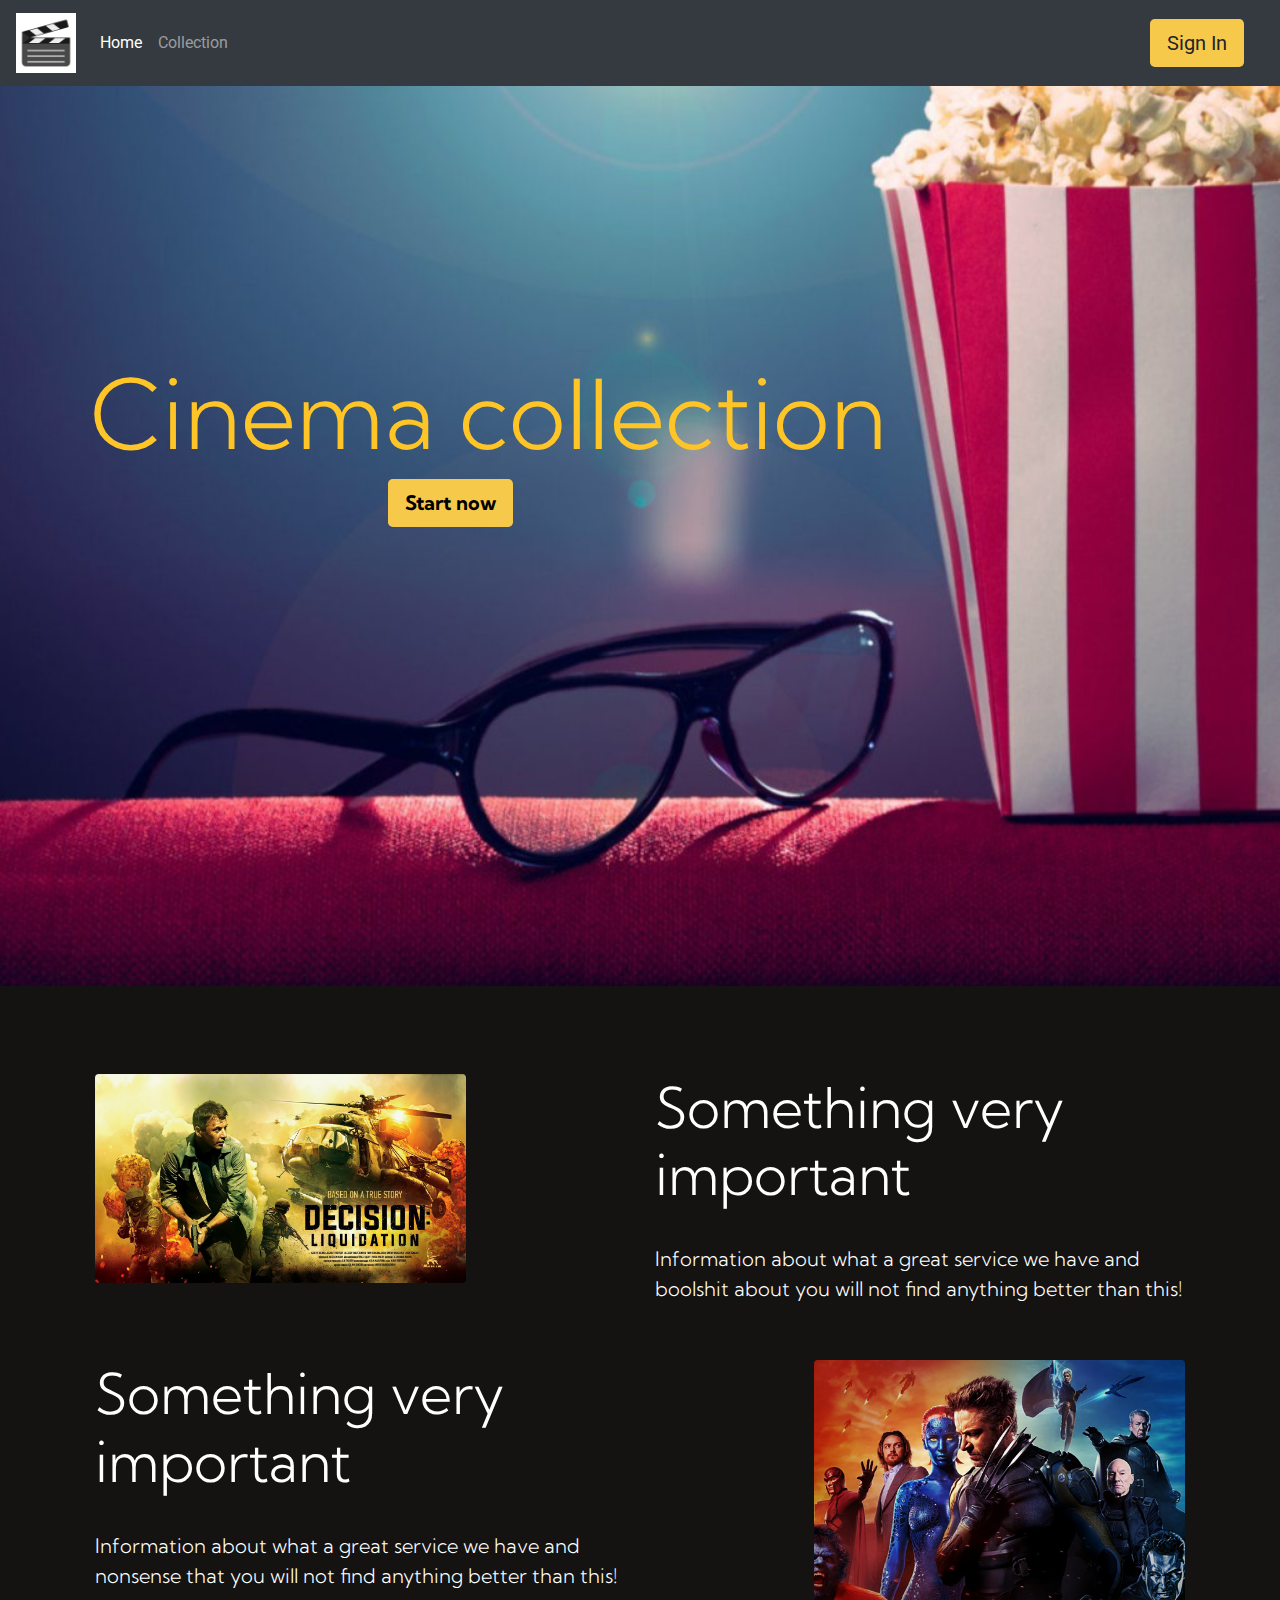
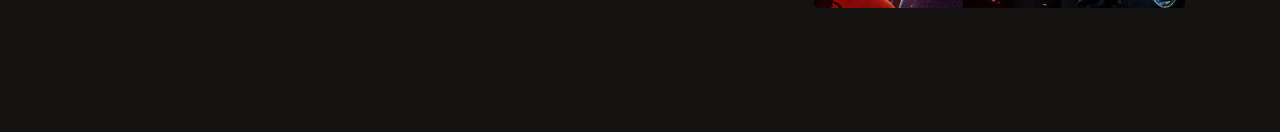
<file: index.html>
<!doctype html>
<html lang="en">
<head>
    <!-- Required meta tags -->
    <meta charset="utf-8">
    <meta name="viewport" content="width=device-width, initial-scale=1, shrink-to-fit=no">

    <!-- Bootstrap CSS -->
    <link rel="stylesheet" href="https://stackpath.bootstrapcdn.com/bootstrap/4.5.2/css/bootstrap.min.css" integrity="sha384-JcKb8q3iqJ61gNV9KGb8thSsNjpSL0n8PARn9HuZOnIxN0hoP+VmmDGMN5t9UJ0Z" crossorigin="anonymous">
    <link rel='stylesheet' href="index.css">
    <link href="https://fonts.googleapis.com/css2?family=Kumbh+Sans&display=swap" rel="stylesheet">
    <title>Cinema collection</title>
</head>
<body>
<header>
    <nav class="navbar navbar-expand-lg navbar-dark bg-dark">
        <a class="navbar-brand" href="index.html">  <img src="./img/logo2.jpg" class="logo"  alt=""></a>
        <button class="navbar-toggler" type="button" data-toggle="collapse" data-target="#navbarSupportedContent" aria-controls="navbarSupportedContent" aria-expanded="false" aria-label="Toggle navigation">
            <span class="navbar-toggler-icon"></span>
        </button>

        <div class="collapse navbar-collapse" id="navbarSupportedContent">
            <ul class="navbar-nav mr-auto">
                <li class="nav-item active">
                    <a class="nav-link" href="index.html">Home <span class="sr-only">(current)</span></a>
                </li>
                <li class="nav-item">
                    <a class="nav-link" href="collection.html">Collection</a>
                </li>
            </ul>
            <a href="login.php" class="btn btn-lg btnSign" role="button" aria-pressed="true">Sign In</a>
            <!--  <button type="button" class="btn btn-lg btnSign" href="login.php"><b>Sign In</b></button> -->
        </div>
    </nav>
</header>

<div class="container-fluid1">
    <div class="margin-item">
        <h1 class="display-1 ">Cinema collection</h1>
        <button type="button" class="btn btn-lg " style="background-color: #f7c94a; margin-left: 25%;"><b><a href="collection.html">Start now</a></b></button>
    </div>

</div>

<div class="jumbotron jumbotron-fluid Desc">
    <div class="container-fluid" style="font-family: 'Kumbh Sans', sans-serif; color: white;">
        <div class="row row1">
            <div class="col-sm">
                <img src="./img/test1.jpg" class="rounded float-left imgDesc " alt="DescriptionImg">
            </div>
            <div class="col-sm-6">
                <h1 class="display-4 title1">Something very important</h1>
                <p class="lead"> Information about what a great service we have and boolshit about you will not find anything better than this! </p>
            </div>
        </div>
        <div class="row">
            <div class="col-sm-6">
                <h1 class="display-4 title1">Something very important</h1>
                <p class="lead">Information about what a great service we have and nonsense that you will not find anything better than this!</p>
            </div>
            <div class="col-sm">
                <img src="./img/test2.jpg" class="rounded float-right imgDesc " alt="DescriptionImg">
            </div>
        </div>
    </div>
</div>

<!-- Optional JavaScript -->
<!-- jQuery first, then Popper.js, then Bootstrap JS -->
<script src="https://code.jquery.com/jquery-3.5.1.slim.min.js" integrity="sha384-DfXdz2htPH0lsSSs5nCTpuj/zy4C+OGpamoFVy38MVBnE+IbbVYUew+OrCXaRkfj" crossorigin="anonymous"></script>
<script src="https://cdn.jsdelivr.net/npm/popper.js@1.16.1/dist/umd/popper.min.js" integrity="sha384-9/reFTGAW83EW2RDu2S0VKaIzap3H66lZH81PoYlFhbGU+6BZp6G7niu735Sk7lN" crossorigin="anonymous"></script>
<script src="https://stackpath.bootstrapcdn.com/bootstrap/4.5.2/js/bootstrap.min.js" integrity="sha384-B4gt1jrGC7Jh4AgTPSdUtOBvfO8shuf57BaghqFfPlYxofvL8/KUEfYiJOMMV+rV" crossorigin="anonymous"></script>
</body>
</html>
</file>
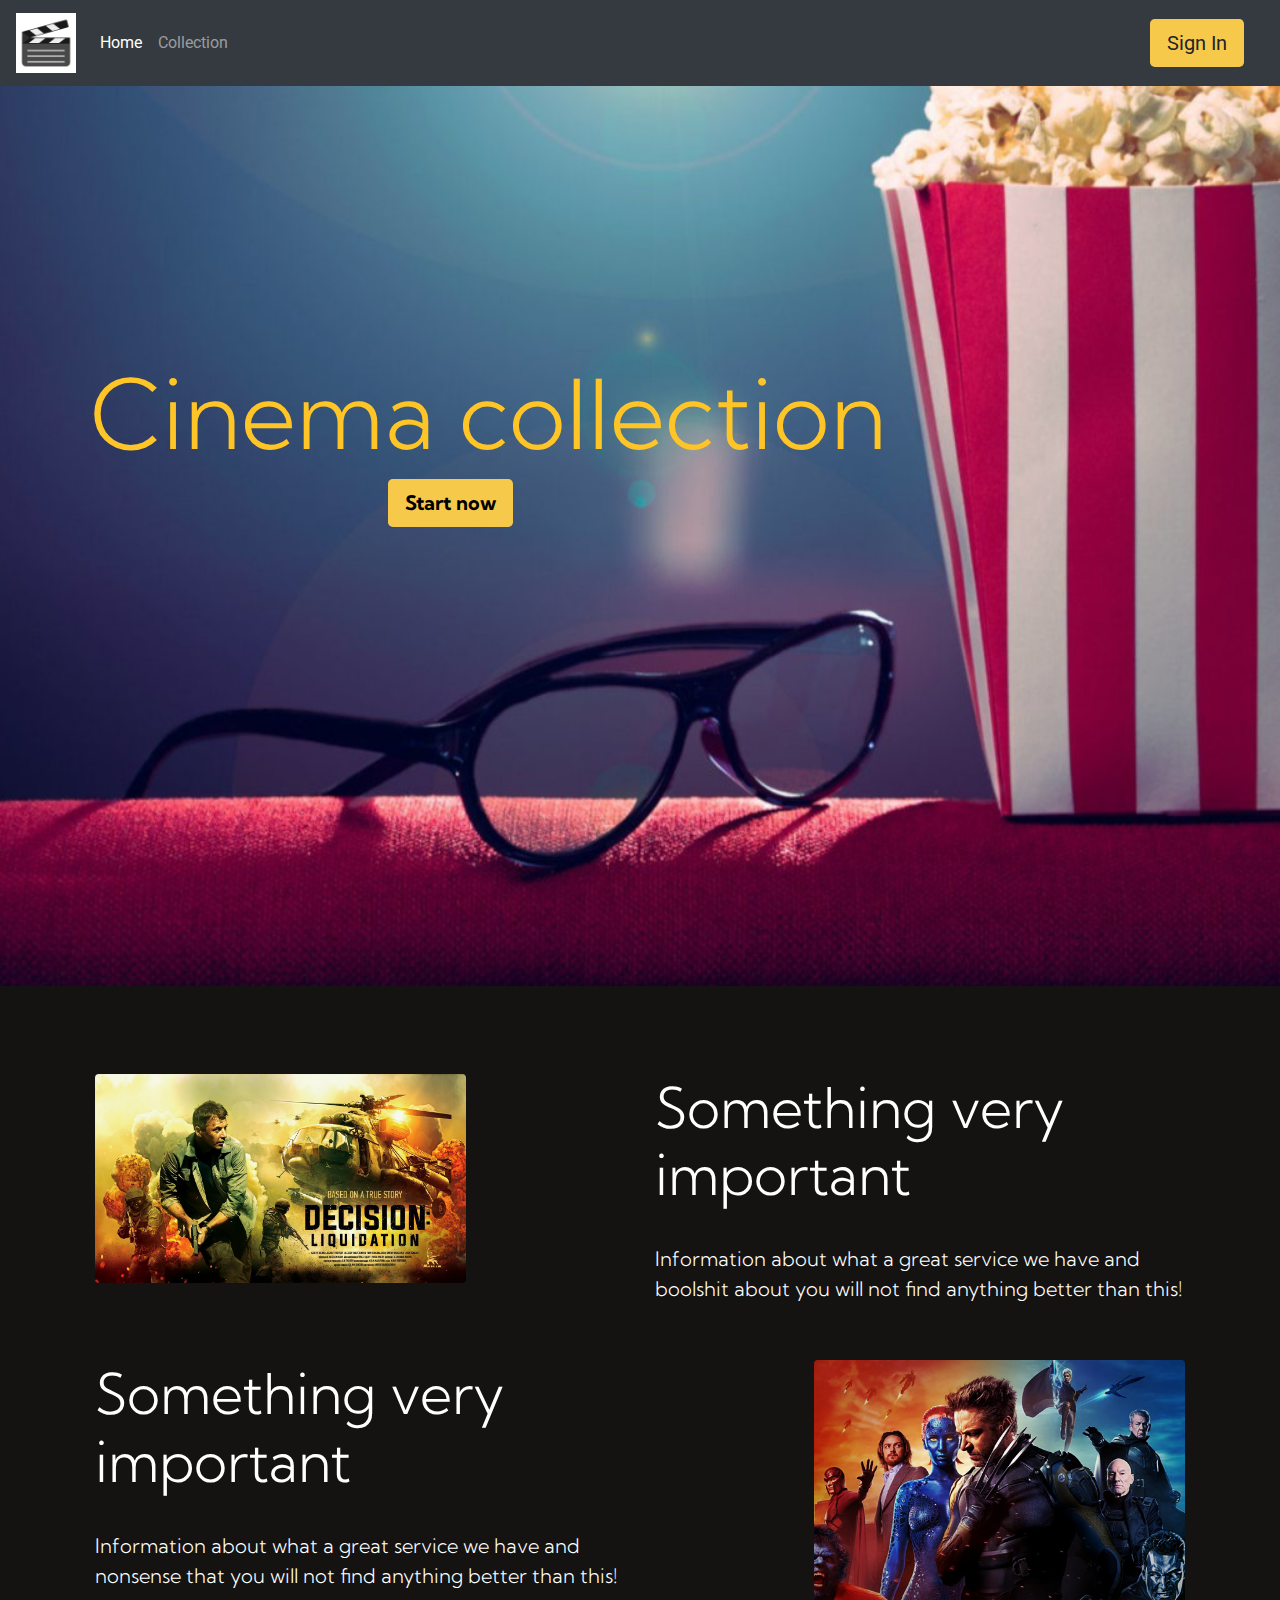
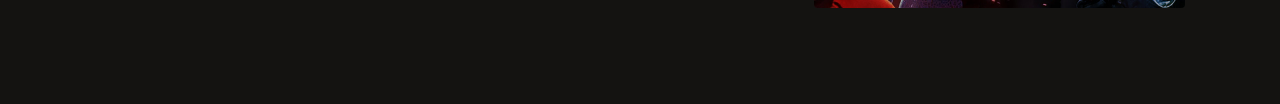
<file: html/index.html>
<!doctype html>
<html lang="en">
<head>
    <!-- Required meta tags -->
    <meta charset="utf-8">
    <meta name="viewport" content="width=device-width, initial-scale=1, shrink-to-fit=no">

    <!-- Bootstrap CSS -->
    <link rel="stylesheet" href="https://stackpath.bootstrapcdn.com/bootstrap/4.5.2/css/bootstrap.min.css" integrity="sha384-JcKb8q3iqJ61gNV9KGb8thSsNjpSL0n8PARn9HuZOnIxN0hoP+VmmDGMN5t9UJ0Z" crossorigin="anonymous">
    <link rel='stylesheet' href="../css/index.css">
    <link href="https://fonts.googleapis.com/css2?family=Kumbh+Sans&display=swap" rel="stylesheet">
    <title>Cinema collection</title>
</head>
<body>
<header>
    <nav class="navbar navbar-expand-lg navbar-dark bg-dark">
        <a class="navbar-brand" href="index.html">  <img src="../img/logo2.jpg" class="logo" alt=""></a>
        <button class="navbar-toggler" type="button" data-toggle="collapse" data-target="#navbarSupportedContent" aria-controls="navbarSupportedContent" aria-expanded="false" aria-label="Toggle navigation">
            <span class="navbar-toggler-icon"></span>
        </button>

        <div class="collapse navbar-collapse" id="navbarSupportedContent">
            <ul class="navbar-nav mr-auto">
                <li class="nav-item active">
                    <a class="nav-link" href="index.html">Home <span class="sr-only">(current)</span></a>
                </li>
                <li class="nav-item">
                    <a class="nav-link" href="collection.html">Collection</a>
                </li>
            </ul>
            <a href="../login.php" class="btn btn-lg btnSign" role="button" aria-pressed="true">Sign In</a>
            <!--  <button type="button" class="btn btn-lg btnSign" href="login.php"><b>Sign In</b></button> -->
        </div>
    </nav>
</header>

<div class="container-fluid1">
    <div class="margin-item">
        <h1 class="display-1 ">Cinema collection</h1>
        <button type="button" class="btn btn-lg " style="background-color: #f7c94a; margin-left: 25%;"><b><a href="collection.html">Start now</a></b></button>
    </div>

</div>

<div class="jumbotron jumbotron-fluid Desc">
    <div class="container-fluid" style="font-family: 'Kumbh Sans', sans-serif; color: white;">
        <div class="row row1">
            <div class="col-sm">
                <img src="../img/test1.jpg" class="rounded float-left imgDesc " alt="DescriptionImg">
            </div>
            <div class="col-sm-6">
                <h1 class="display-4 title1">Something very important</h1>
                <p class="lead"> Information about what a great service we have and boolshit about you will not find anything better than this! </p>
            </div>
        </div>
        <div class="row">
            <div class="col-sm-6">
                <h1 class="display-4 title1">Something very important</h1>
                <p class="lead">Information about what a great service we have and nonsense that you will not find anything better than this!</p>
            </div>
            <div class="col-sm">
                <img src="../img/test2.jpg" class="rounded float-right imgDesc " alt="DescriptionImg">
            </div>
        </div>
    </div>
</div>

<!-- Optional JavaScript -->
<!-- jQuery first, then Popper.js, then Bootstrap JS -->
<script src="https://code.jquery.com/jquery-3.5.1.slim.min.js" integrity="sha384-DfXdz2htPH0lsSSs5nCTpuj/zy4C+OGpamoFVy38MVBnE+IbbVYUew+OrCXaRkfj" crossorigin="anonymous"></script>
<script src="https://cdn.jsdelivr.net/npm/popper.js@1.16.1/dist/umd/popper.min.js" integrity="sha384-9/reFTGAW83EW2RDu2S0VKaIzap3H66lZH81PoYlFhbGU+6BZp6G7niu735Sk7lN" crossorigin="anonymous"></script>
<script src="https://stackpath.bootstrapcdn.com/bootstrap/4.5.2/js/bootstrap.min.js" integrity="sha384-B4gt1jrGC7Jh4AgTPSdUtOBvfO8shuf57BaghqFfPlYxofvL8/KUEfYiJOMMV+rV" crossorigin="anonymous"></script>
</body>
</html>
</file>
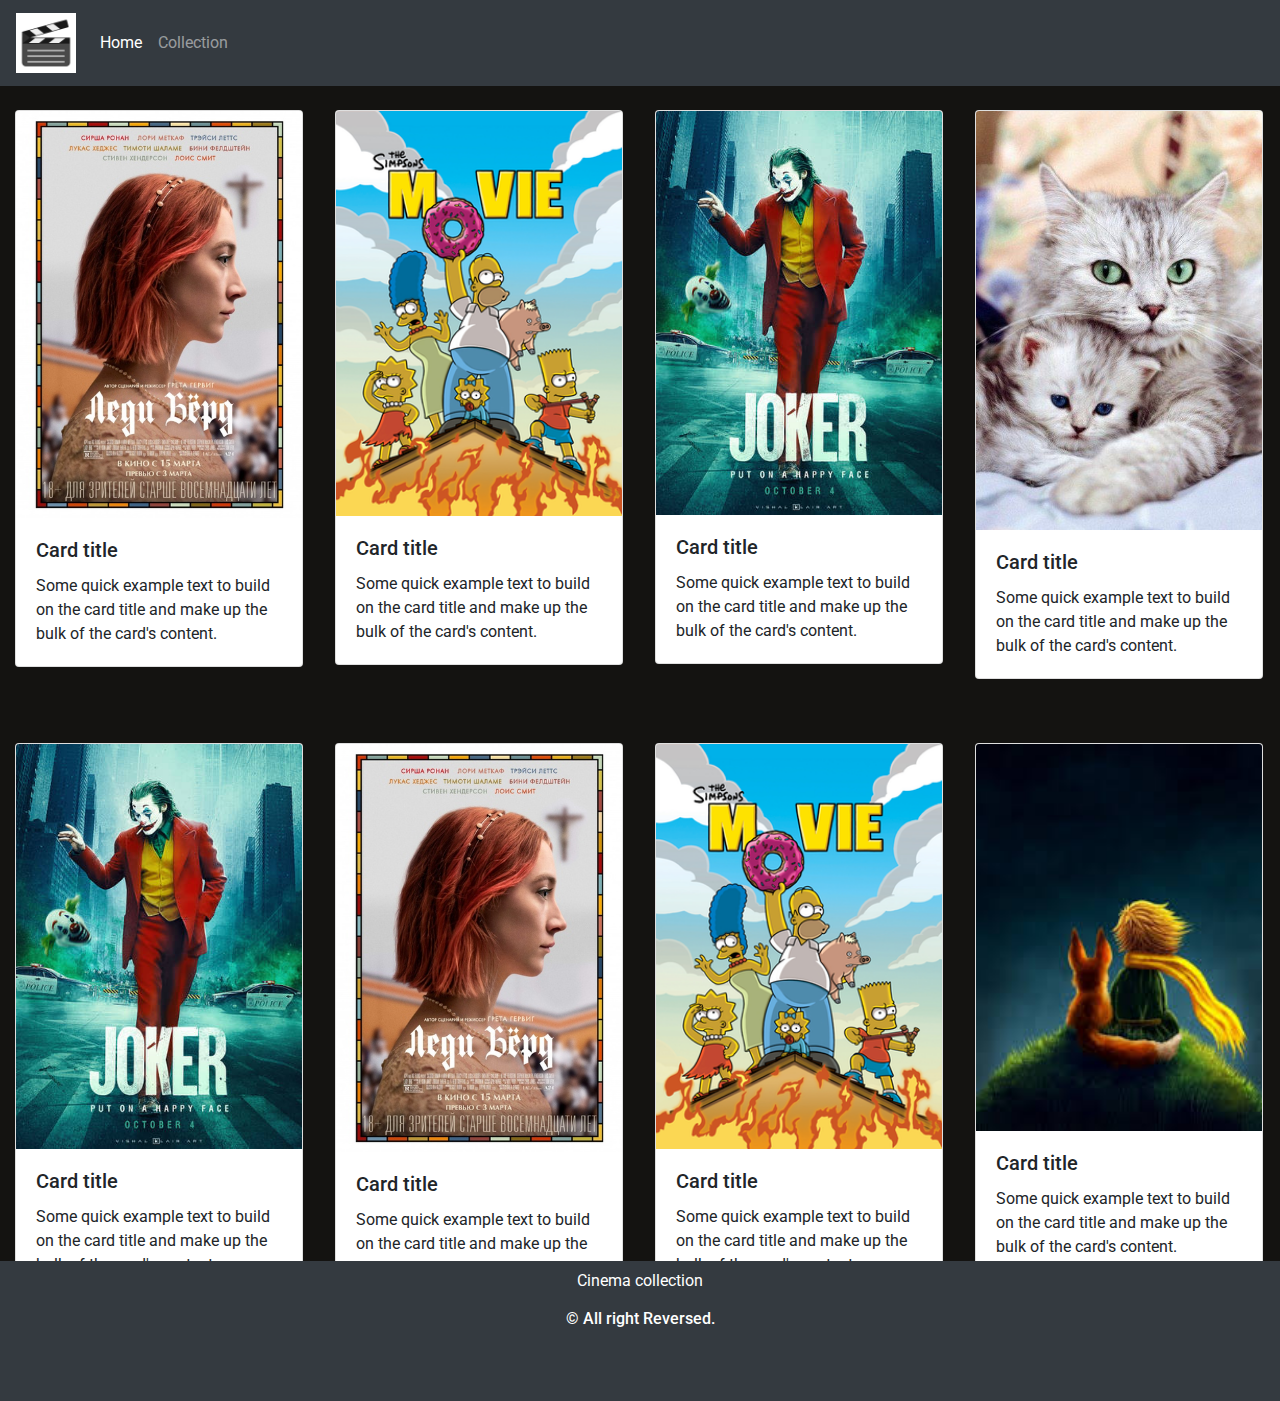
<file: collection.html>
<!doctype html>
<html lang="en">
<head>
    <!-- Required meta tags -->
    <meta charset="utf-8">
    <meta name="viewport" content="width=device-width, initial-scale=1, shrink-to-fit=no">

    <!-- Bootstrap CSS -->
    <link rel="stylesheet" href="https://stackpath.bootstrapcdn.com/bootstrap/4.5.2/css/bootstrap.min.css" integrity="sha384-JcKb8q3iqJ61gNV9KGb8thSsNjpSL0n8PARn9HuZOnIxN0hoP+VmmDGMN5t9UJ0Z" crossorigin="anonymous">
    <link rel='stylesheet' href="index.css">
    <link href="https://fonts.googleapis.com/css2?family=Kumbh+Sans&display=swap" rel="stylesheet">
    <title>Collection</title>
</head>
<body>
<header>
    <nav class="navbar navbar-expand-lg navbar-dark bg-dark">
        <a class="navbar-brand" href="index.html">  <img src="./img/logo2.jpg" class="logo"  alt=""></a>
        <button class="navbar-toggler" type="button" data-toggle="collapse" data-target="#navbarSupportedContent" aria-controls="navbarSupportedContent" aria-expanded="false" aria-label="Toggle navigation">
            <span class="navbar-toggler-icon"></span>
        </button>

        <div class="collapse navbar-collapse" id="navbarSupportedContent">
            <ul class="navbar-nav mr-auto">
                <li class="nav-item active">
                    <a class="nav-link" href="index.html">Home <span class="sr-only">(current)</span></a>
                </li>
                <li class="nav-item">
                    <a class="nav-link" href="collection.html">Collection</a>
                </li>
            </ul>
        </div>
    </nav>
</header>

<div class="container-fluid">
    <div class="row row1">
        <div class="col">
            <div class="card card1">
                <img src="./img/Lady_Bird_(film).jpg" class="card-img-top" alt="...">
                <div class="card-body">
                    <h5 class="card-title">Card title</h5>
                    <p class="card-text">Some quick example text to build on the card title and make up the bulk of the card's content.</p>
                </div>
            </div>
        </div>
        <div class="col">
            <div class="card card1" >
                <img src="./img/simpson_film.png" class="card-img-top" alt="...">
                <div class="card-body">
                    <h5 class="card-title">Card title</h5>
                    <p class="card-text">Some quick example text to build on the card title and make up the bulk of the card's content.</p>
                </div>
            </div>
        </div>
        <div class="col">
            <div class="card card1" >
                <img src="./img/joker.jpg" class="card-img-top" alt="...">
                <div class="card-body">
                    <h5 class="card-title">Card title</h5>
                    <p class="card-text">Some quick example text to build on the card title and make up the bulk of the card's content.</p>
                </div>
            </div>
        </div>
        <div class="col">
            <div class="card card1" >
                <img src="./img/movie.jpg" class="card-img-top" alt="...">
                <div class="card-body">
                    <h5 class="card-title">Card title</h5>
                    <p class="card-text">Some quick example text to build on the card title and make up the bulk of the card's content.</p>
                </div>
            </div>
        </div>
    </div>
    <div class="row row1">
        <div class="col">
            <div class="card card1" >
                <img src="./img/joker.jpg" class="card-img-top" alt="...">
                <div class="card-body">
                    <h5 class="card-title">Card title</h5>
                    <p class="card-text">Some quick example text to build on the card title and make up the bulk of the card's content.</p>
                </div>
            </div>
        </div>
        <div class="col">
            <div class="card card1">
                <img src="./img/Lady_Bird_(film).jpg" class="card-img-top" alt="...">
                <div class="card-body">
                    <h5 class="card-title">Card title</h5>
                    <p class="card-text">Some quick example text to build on the card title and make up the bulk of the card's content.</p>
                </div>
            </div>
        </div>
        <div class="col">
            <div class="card card1">
                <img src="./img/simpson_film.png" class="card-img-top" alt="...">
                <div class="card-body">
                    <h5 class="card-title">Card title</h5>
                    <p class="card-text">Some quick example text to build on the card title and make up the bulk of the card's content.</p>
                </div>
            </div>
        </div>
        <div class="col">
            <div class="card card1">
                <img src="./img/card.jfif" class="card-img-top" alt="...">
                <div class="card-body">
                    <h5 class="card-title">Card title</h5>
                    <p class="card-text">Some quick example text to build on the card title and make up the bulk of the card's content.</p>
                </div>
            </div>
        </div>
    </div>
</div>






<!-- Optional JavaScript -->
<!-- jQuery first, then Popper.js, then Bootstrap JS -->
<script src="https://code.jquery.com/jquery-3.5.1.slim.min.js" integrity="sha384-DfXdz2htPH0lsSSs5nCTpuj/zy4C+OGpamoFVy38MVBnE+IbbVYUew+OrCXaRkfj" crossorigin="anonymous"></script>
<script src="https://cdn.jsdelivr.net/npm/popper.js@1.16.1/dist/umd/popper.min.js" integrity="sha384-9/reFTGAW83EW2RDu2S0VKaIzap3H66lZH81PoYlFhbGU+6BZp6G7niu735Sk7lN" crossorigin="anonymous"></script>
<script src="https://stackpath.bootstrapcdn.com/bootstrap/4.5.2/js/bootstrap.min.js" integrity="sha384-B4gt1jrGC7Jh4AgTPSdUtOBvfO8shuf57BaghqFfPlYxofvL8/KUEfYiJOMMV+rV" crossorigin="anonymous"></script>
<!-- Footer -->
<section id="footer">
    <div class="container">
        <div class="row">
            <div class="col-xs-12 col-sm-12 col-md-12 mt-2 mt-sm-2 text-center text-white">
                <p> Cinema collection  </p>
                <p class="h6">© All right Reversed.</p>
            </div>
            <hr>
        </div>
    </div>
</section>
<!-- ./Footer -->
</body>
</html>
</file>
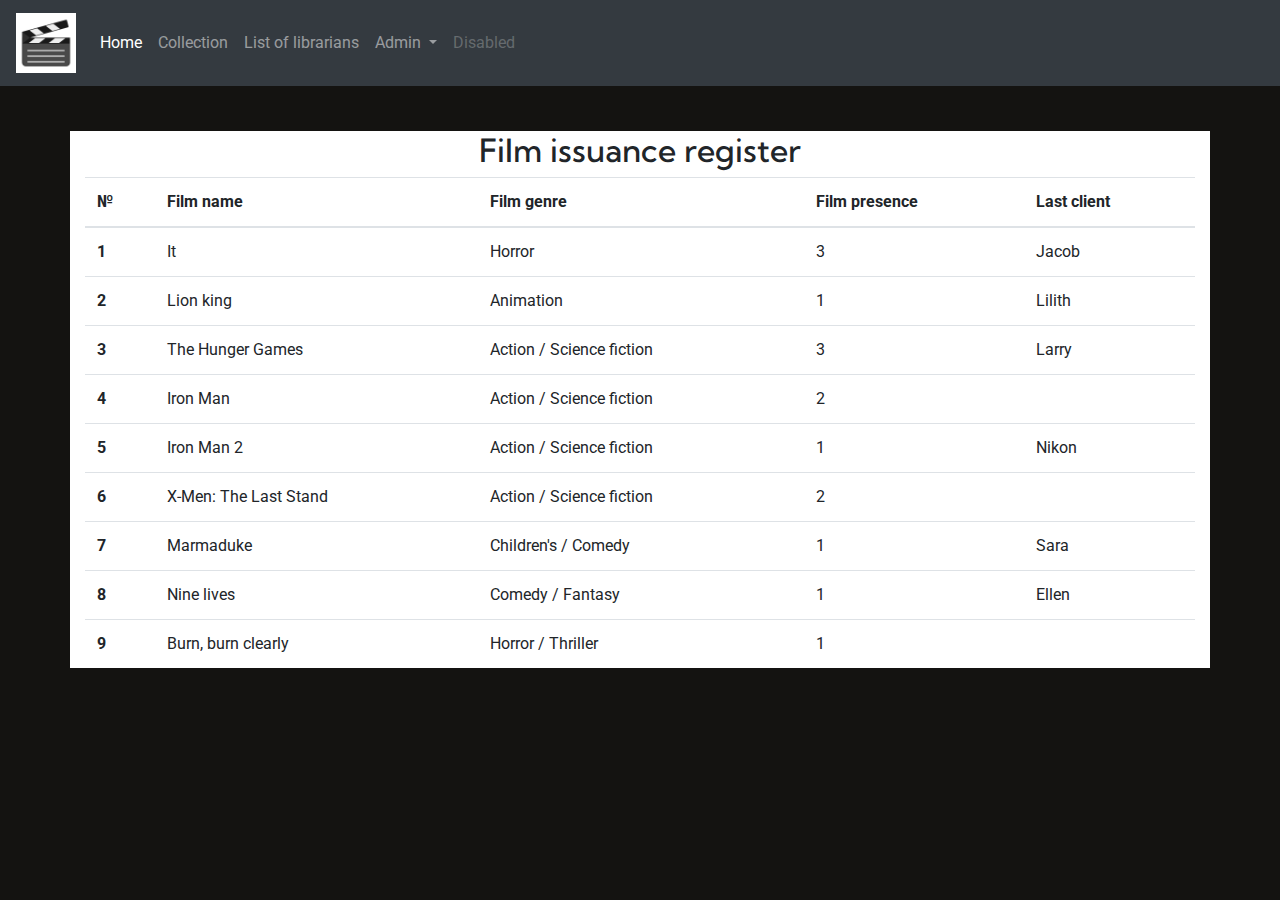
<file: film_issuance_register.html>
<!doctype html>
<html lang="en">
<head>
    <!-- Required meta tags -->
    <meta charset="utf-8">
    <meta name="viewport" content="width=device-width, initial-scale=1, shrink-to-fit=no">

    <!-- Bootstrap CSS -->
    <link rel="stylesheet" href="https://stackpath.bootstrapcdn.com/bootstrap/4.5.2/css/bootstrap.min.css"
          integrity="sha384-JcKb8q3iqJ61gNV9KGb8thSsNjpSL0n8PARn9HuZOnIxN0hoP+VmmDGMN5t9UJ0Z" crossorigin="anonymous">
    <link rel='stylesheet' href="style.css">
    <link href="https://fonts.googleapis.com/css2?family=Kumbh+Sans&display=swap" rel="stylesheet">

    <!-- Optional JavaScript -->
    <!-- jQuery first, then Popper.js, then Bootstrap JS -->
    <script src="https://code.jquery.com/jquery-3.5.1.slim.min.js"
            integrity="sha384-DfXdz2htPH0lsSSs5nCTpuj/zy4C+OGpamoFVy38MVBnE+IbbVYUew+OrCXaRkfj"
            crossorigin="anonymous"></script>
    <script src="https://cdn.jsdelivr.net/npm/popper.js@1.16.1/dist/umd/popper.min.js"
            integrity="sha384-9/reFTGAW83EW2RDu2S0VKaIzap3H66lZH81PoYlFhbGU+6BZp6G7niu735Sk7lN"
            crossorigin="anonymous"></script>
    <script src="https://stackpath.bootstrapcdn.com/bootstrap/4.5.2/js/bootstrap.min.js"
            integrity="sha384-B4gt1jrGC7Jh4AgTPSdUtOBvfO8shuf57BaghqFfPlYxofvL8/KUEfYiJOMMV+rV"
            crossorigin="anonymous"></script>

    <title>Cinema collection</title>
</head>
<body>
<header>
    <nav class="navbar navbar-expand-lg navbar-dark bg-dark">
        <a class="navbar-brand" href="index.html"> <img src="./img/logo2.jpg" class="logo" alt=""></a>
        <button class="navbar-toggler" type="button" data-toggle="collapse" data-target="#navbarSupportedContent"
                aria-controls="navbarSupportedContent" aria-expanded="false" aria-label="Toggle navigation">
            <span class="navbar-toggler-icon"></span>
        </button>

        <div class="collapse navbar-collapse" id="navbarSupportedContent">
            <ul class="navbar-nav mr-auto">
                <li class="nav-item active">
                    <a class="nav-link" href="index.html">Home <span class="sr-only">(current)</span></a>
                </li>
                <li class="nav-item">
                    <a class="nav-link" href="collection.html">Collection</a>
                </li>
                <li class="nav-item">
                    <a class="nav-link" href="list_of_librarians.html">List of librarians</a>
                </li>
                <li class="nav-item dropdown">
                    <a class="nav-link dropdown-toggle" href="#" id="navbarDropdown" role="button"
                       data-toggle="dropdown" aria-haspopup="true" aria-expanded="false">
                        Admin
                    </a>
                    <div class="dropdown-menu" aria-labelledby="navbarDropdown">
                        <a class="dropdown-item" href="list_of_clients.html">List of clients</a>
                        <div class="dropdown-divider"></div>
                        <a class="dropdown-item" href="film_issuance_register.html">Film issuance register</a>
                    </div>
                </li>
                <li class="nav-item">
                    <a class="nav-link disabled" href="#">Disabled</a>
                </li>
            </ul>
        </div>
    </nav>
</header>

<div class="container marginal" style='background-color: white;'>
    <div id="myDIV ">
        <h2 class="display-5" style="text-align: center; font-family: 'Kumbh Sans', sans-serif;">Film issuance
            register</h2>
    </div>
    <table id="myTable" class="table table-hover ">
        <thead>
        <tr>
            <th scope="col">№</th>
            <th scope="col">Film name</th>
            <th scope="col">Film genre</th>
            <th scope="col">Film presence</th>
            <th scope="col">Last client</th>
        </tr>
        </thead>
        <tbody>
        <tr>
            <th scope="row">1</th>
            <td>It</td>
            <td>Horror</td>
            <td>3</td>
            <td>Jacob</td>

        </tr>
        <tr>
            <th scope="row">2</th>
            <td>Lion king</td>
            <td>Animation</td>
            <td>1</td>
            <td>Lilith</td>
        </tr>
        <tr>
            <th scope="row">3</th>
            <td>The Hunger Games</td>
            <td>Action / Science fiction</td>
            <td>3</td>
            <td>Larry</td>

        </tr>
        <tr>
            <th scope="row">4</th>
            <td>Iron Man</td>
            <td>Action / Science fiction</td>
            <td colspan="2">2</td>
        </tr>
        <tr>
            <th scope="row">5</th>
            <td>Iron Man 2</td>
            <td>Action / Science fiction</td>
            <td>1</td>
            <td>Nikon</td>
        </tr>
        <tr>
            <th scope="row">6</th>
            <td>X-Men: The Last Stand</td>
            <td>Action / Science fiction</td>
            <td colspan="2">2</td>
        </tr>
        <tr>
            <th scope="row">7</th>
            <td>Marmaduke</td>
            <td>Children's / Comedy</td>
            <td>1</td>
            <td>Sara</td>
        </tr>
        <tr>
            <th scope="row">8</th>
            <td>Nine lives</td>
            <td>Comedy / Fantasy</td>
            <td>1</td>
            <td>Ellen</td>
        </tr>
        <tr>
            <th scope="row">9</th>
            <td>Burn, burn clearly</td>
            <td>Horror / Thriller</td>
            <td colspan="2">1</td>
        </tr>
        </tbody>
    </table>
</div>
</body>
</html>
</file>
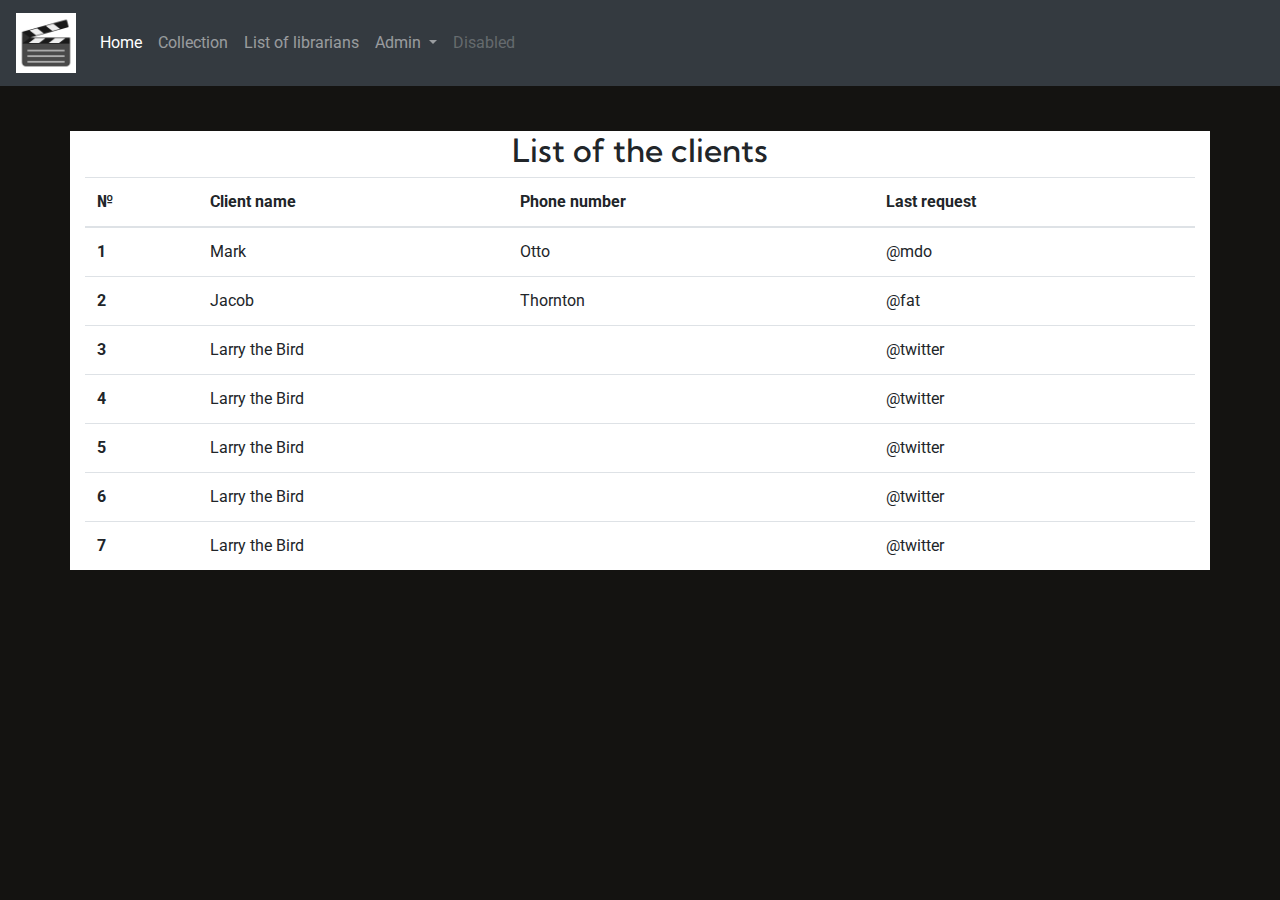
<file: list_of_clients.html>
<!doctype html>
<html lang="en">
<head>
    <!-- Required meta tags -->
    <meta charset="utf-8">
    <meta name="viewport" content="width=device-width, initial-scale=1, shrink-to-fit=no">

    <!-- Bootstrap CSS -->
    <link rel="stylesheet" href="https://stackpath.bootstrapcdn.com/bootstrap/4.5.2/css/bootstrap.min.css"
          integrity="sha384-JcKb8q3iqJ61gNV9KGb8thSsNjpSL0n8PARn9HuZOnIxN0hoP+VmmDGMN5t9UJ0Z" crossorigin="anonymous">
    <link rel='stylesheet' href="style.css">
    <link href="https://fonts.googleapis.com/css2?family=Kumbh+Sans&display=swap" rel="stylesheet">

    <!-- Optional JavaScript -->
    <!-- jQuery first, then Popper.js, then Bootstrap JS -->
    <script src="https://code.jquery.com/jquery-3.5.1.slim.min.js"
            integrity="sha384-DfXdz2htPH0lsSSs5nCTpuj/zy4C+OGpamoFVy38MVBnE+IbbVYUew+OrCXaRkfj"
            crossorigin="anonymous"></script>
    <script src="https://cdn.jsdelivr.net/npm/popper.js@1.16.1/dist/umd/popper.min.js"
            integrity="sha384-9/reFTGAW83EW2RDu2S0VKaIzap3H66lZH81PoYlFhbGU+6BZp6G7niu735Sk7lN"
            crossorigin="anonymous"></script>
    <script src="https://stackpath.bootstrapcdn.com/bootstrap/4.5.2/js/bootstrap.min.js"
            integrity="sha384-B4gt1jrGC7Jh4AgTPSdUtOBvfO8shuf57BaghqFfPlYxofvL8/KUEfYiJOMMV+rV"
            crossorigin="anonymous"></script>

    <title>Cinema collection</title>
</head>
<body>
<header>
    <nav class="navbar navbar-expand-lg navbar-dark bg-dark">
        <a class="navbar-brand" href="index.html"> <img src="./img/logo2.jpg" class="logo" alt=""></a>
        <button class="navbar-toggler" type="button" data-toggle="collapse" data-target="#navbarSupportedContent"
                aria-controls="navbarSupportedContent" aria-expanded="false" aria-label="Toggle navigation">
            <span class="navbar-toggler-icon"></span>
        </button>

        <div class="collapse navbar-collapse" id="navbarSupportedContent">
            <ul class="navbar-nav mr-auto">
                <li class="nav-item active">
                    <a class="nav-link" href="index.html">Home <span class="sr-only">(current)</span></a>
                </li>
                <li class="nav-item">
                    <a class="nav-link" href="collection.html">Collection</a>
                </li>
                <li class="nav-item">
                    <a class="nav-link" href="list_of_librarians.html">List of librarians</a>
                </li>
                <li class="nav-item dropdown">
                    <a class="nav-link dropdown-toggle" href="#" id="navbarDropdown" role="button"
                       data-toggle="dropdown" aria-haspopup="true" aria-expanded="false">
                        Admin
                    </a>
                    <div class="dropdown-menu" aria-labelledby="navbarDropdown">
                        <a class="dropdown-item" href="list_of_clients.html">List of clients</a>
                        <div class="dropdown-divider"></div>
                        <a class="dropdown-item" href="film_issuance_register.html">Film issuance register</a>
                    </div>
                </li>
                <li class="nav-item">
                    <a class="nav-link disabled" href="#">Disabled</a>
                </li>
            </ul>
        </div>
    </nav>
</header>

<div class="container marginal" style='background-color: white;'>
    <div id="myDIV ">
        <h2 class="display-5" style="text-align: center; font-family: 'Kumbh Sans', sans-serif;">List of the
            clients</h2>
    </div>
    <table id="myTable" class="table table-hover ">
        <thead>
        <tr>
            <th scope="col">№</th>
            <th scope="col">Client name</th>
            <th scope="col">Phone number</th>
            <th scope="col">Last request</th>
        </tr>
        </thead>
        <tbody>
        <tr>
            <th scope="row">1</th>
            <td>Mark</td>
            <td>Otto</td>
            <td>@mdo</td>
        </tr>
        <tr>
            <th scope="row">2</th>
            <td>Jacob</td>
            <td>Thornton</td>
            <td>@fat</td>
        </tr>
        <tr>
            <th scope="row">3</th>
            <td colspan="2">Larry the Bird</td>
            <td>@twitter</td>
        </tr>
        <tr>
            <th scope="row">4</th>
            <td colspan="2">Larry the Bird</td>
            <td>@twitter</td>
        </tr>
        <tr>
            <th scope="row">5</th>
            <td colspan="2">Larry the Bird</td>
            <td>@twitter</td>
        </tr>
        <tr>
            <th scope="row">6</th>
            <td colspan="2">Larry the Bird</td>
            <td>@twitter</td>
        </tr>
        <tr>
            <th scope="row">7</th>
            <td colspan="2">Larry the Bird</td>
            <td>@twitter</td>
        </tr>
        </tbody>
    </table>
</div>
<!-- Modal -->
<div class="modal fade" id="NewClient" tabindex="-1" role="dialog" aria-labelledby="NewClientLabel" aria-hidden="true">
    <div class="modal-dialog" role="document">
        <div class="modal-content">
            <div class="modal-header">
                <h5 class="modal-title" id="NewClientLabel">Modal title</h5>
                <button type="button" class="close" data-dismiss="modal" aria-label="Close">
                    <span aria-hidden="true">&times;</span>
                </button>
            </div>
            <div class="modal-body">
                ...
            </div>
            <div class="modal-footer">
                <button type="button" class="btn btn-secondary" data-dismiss="modal">Close</button>
                <button type="button" class="btn btn-primary">Save changes</button>
            </div>
        </div>
    </div>
</div>
</body>
</html>
</file>
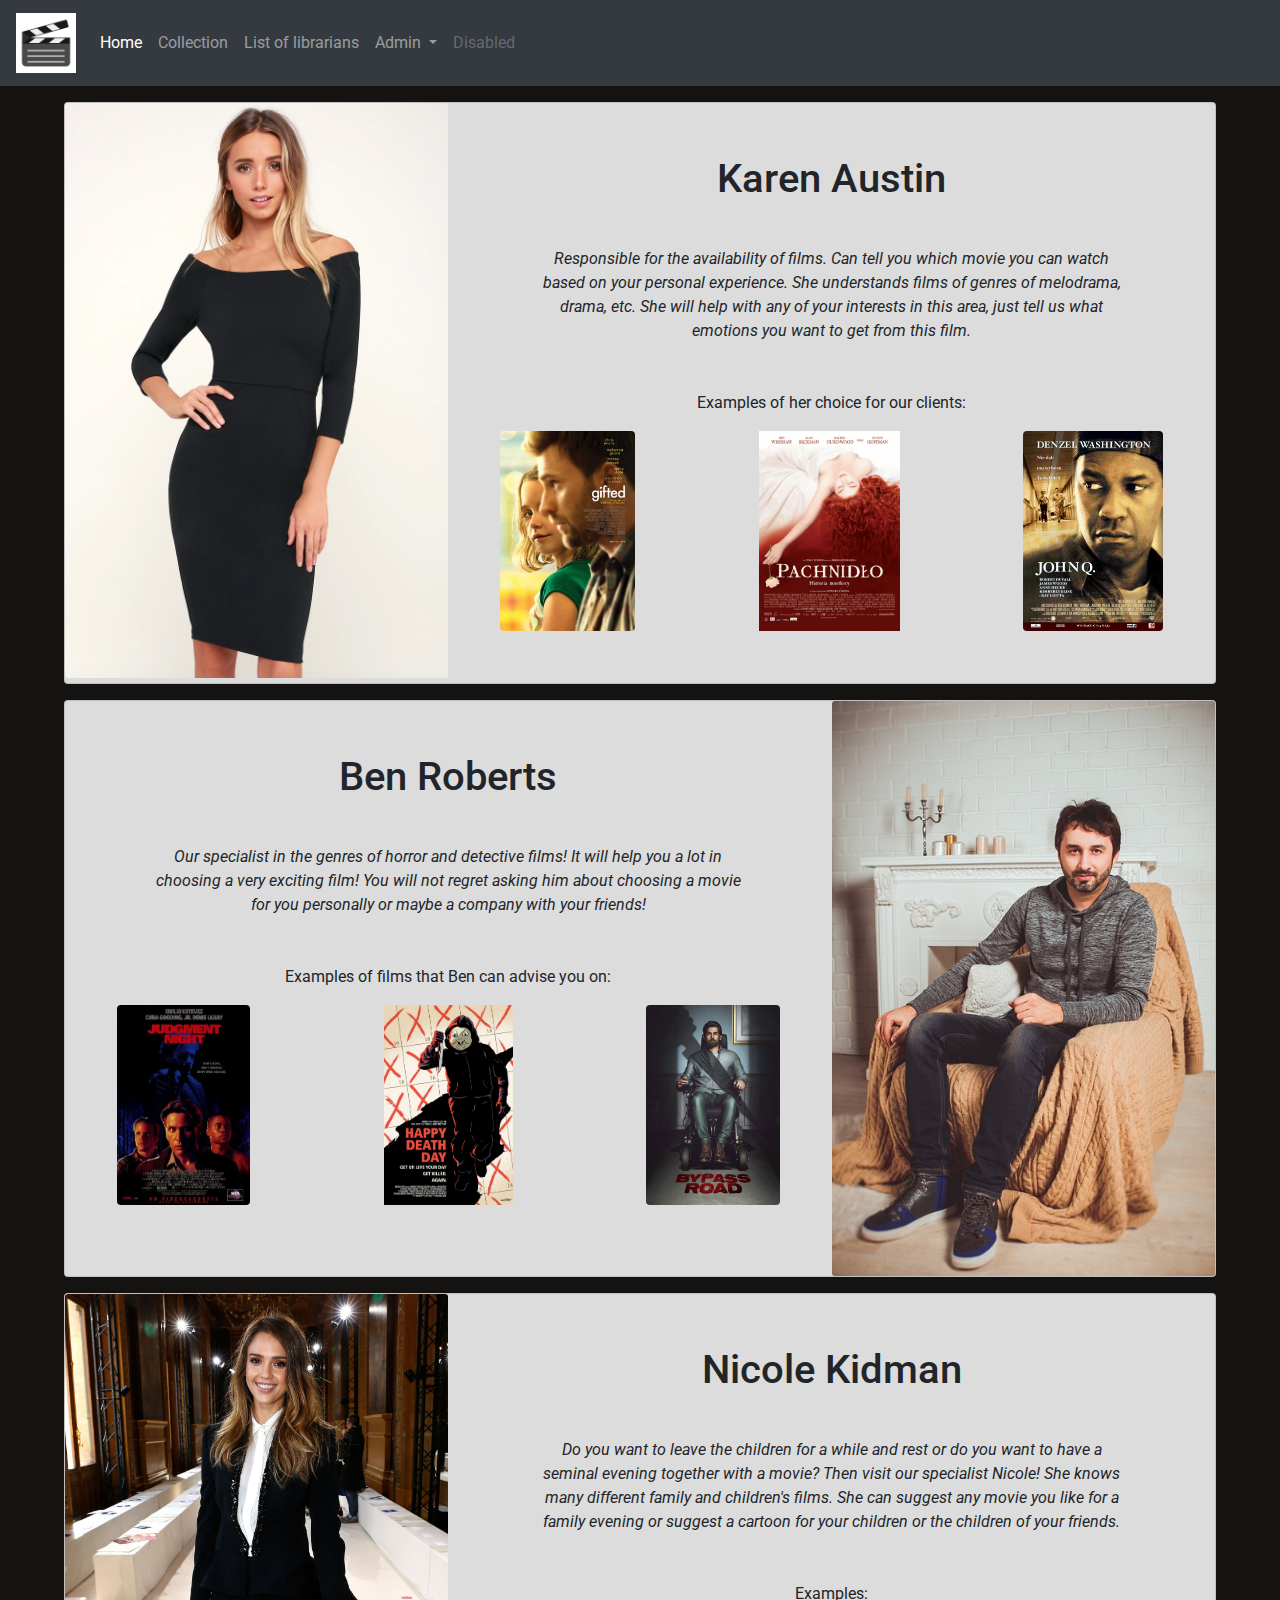
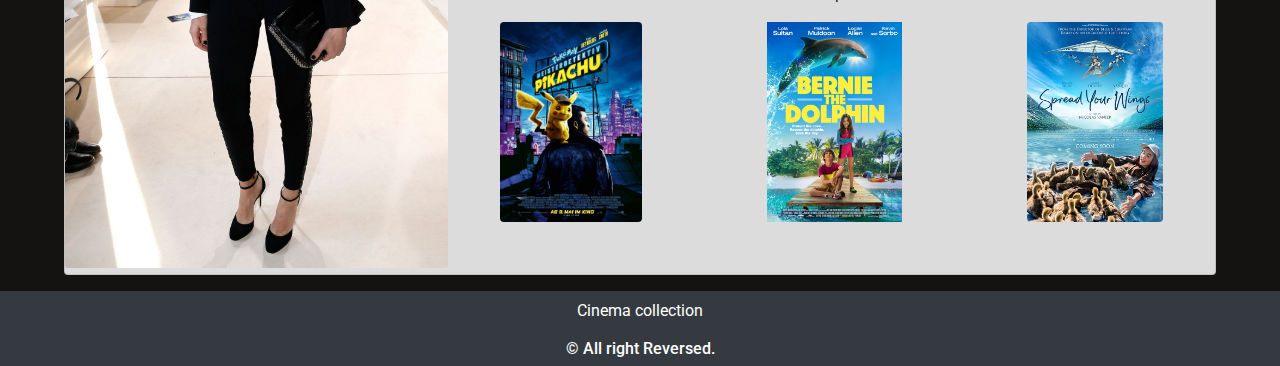
<file: list_of_librarians.html>
<!doctype html>
<html lang="en">
<head>
  <!-- Required meta tags -->
  <meta charset="utf-8">
  <meta name="viewport" content="width=device-width, initial-scale=1, shrink-to-fit=no">

  <!-- Bootstrap CSS -->
  <link rel="stylesheet" href="https://stackpath.bootstrapcdn.com/bootstrap/4.5.2/css/bootstrap.min.css" integrity="sha384-JcKb8q3iqJ61gNV9KGb8thSsNjpSL0n8PARn9HuZOnIxN0hoP+VmmDGMN5t9UJ0Z" crossorigin="anonymous">
  <link rel='stylesheet' href="style.css">
  <link href="https://fonts.googleapis.com/css2?family=Kumbh+Sans&display=swap" rel="stylesheet">

  <!-- Optional JavaScript -->
  <!-- jQuery first, then Popper.js, then Bootstrap JS -->
  <script src="https://code.jquery.com/jquery-3.5.1.slim.min.js"
          integrity="sha384-DfXdz2htPH0lsSSs5nCTpuj/zy4C+OGpamoFVy38MVBnE+IbbVYUew+OrCXaRkfj"
          crossorigin="anonymous"></script>
  <script src="https://cdn.jsdelivr.net/npm/popper.js@1.16.1/dist/umd/popper.min.js"
          integrity="sha384-9/reFTGAW83EW2RDu2S0VKaIzap3H66lZH81PoYlFhbGU+6BZp6G7niu735Sk7lN"
          crossorigin="anonymous"></script>
  <script src="https://stackpath.bootstrapcdn.com/bootstrap/4.5.2/js/bootstrap.min.js"
          integrity="sha384-B4gt1jrGC7Jh4AgTPSdUtOBvfO8shuf57BaghqFfPlYxofvL8/KUEfYiJOMMV+rV"
          crossorigin="anonymous"></script>

  <title>Cinema collection</title>
</head>
<body>
<header>
  <nav class="navbar navbar-expand-lg navbar-dark bg-dark">
    <a class="navbar-brand" href="index.html">  <img src="./img/logo2.jpg" class="logo"  alt=""></a>
    <button class="navbar-toggler" type="button" data-toggle="collapse" data-target="#navbarSupportedContent" aria-controls="navbarSupportedContent" aria-expanded="false" aria-label="Toggle navigation">
      <span class="navbar-toggler-icon"></span>
    </button>

    <div class="collapse navbar-collapse" id="navbarSupportedContent">
      <ul class="navbar-nav mr-auto">
        <li class="nav-item active">
          <a class="nav-link" href="index.html">Home <span class="sr-only">(current)</span></a>
        </li>
        <li class="nav-item">
          <a class="nav-link" href="collection.html">Collection</a>
        </li>
        <li class="nav-item">
          <a class="nav-link" href="list_of_librarians.html">List of librarians</a>
        </li>
        <li class="nav-item dropdown">
          <a class="nav-link dropdown-toggle" href="#" id="navbarDropdown" role="button"
             data-toggle="dropdown" aria-haspopup="true" aria-expanded="false">
            Admin
          </a>
          <div class="dropdown-menu" aria-labelledby="navbarDropdown">
            <a class="dropdown-item" href="list_of_clients.html">List of clients</a>
            <div class="dropdown-divider"></div>
            <a class="dropdown-item" href="film_issuance_register.html">Film issuance register</a>
          </div>
        </li>
        <li class="nav-item">
          <a class="nav-link disabled" href="#">Disabled</a>
        </li>
      </ul>
    </div>
  </nav>
</header>

<div class="mx-auto" style="width: 90%; margin-top: 1rem; height: 70%">
    <div class="card mb-3" style="background-color: #dcdcdc">
      <div class="row no-gutters">
        <div class="col-md-4">
          <img src="img/librarians_1.jpg" class="card-img">
        </div>
        <div class="col-md-8">
          <div class="card-body" style="text-align: center; padding: 3.25rem;">
            <h1 class="card-title">Karen Austin</h1>
            <p class="font-italic" style="padding: 2rem;">Responsible for the availability of films. Can tell you which movie you
              can watch based on your personal experience. She understands films of genres of melodrama, drama, etc.
              She will help with any of your interests in this area, just tell us what emotions you want to get from this film.</p>
              <p>Examples of her choice for our clients:</p>
            <img class="rounded float-left" src="img/poster1.JPG"  style="height: 200px">
            <img src="img/poster_2_pachnidlo.jpg" style="height: 200px">
            <img class="rounded float-right" src="img/poster3_johnq.jpg" style="height: 200px">
          </div>
        </div>
      </div>
    </div>
    <div class="card mb-3" style="background-color: #DCDCDC">
      <div class="row no-gutters">
        <div class="col-md-8">
          <div class="card-body" style="text-align: center; padding: 3.25rem;">
            <h1 class="card-title">Ben Roberts</h1>
            <p class="font-italic" style="padding: 2rem;">Our specialist in the genres of horror and detective films! It will
              help you a lot in choosing a very exciting film! You will not regret asking him about choosing a
              movie for you personally or maybe a company with your friends!</p>
              <p>Examples of films that Ben can advise you on:</p>
            <img class="rounded float-left" src="img/poster4_night.jpg"  style="height: 200px">
            <img src="img/poster5_deathday.jpg" style="height: 200px">
            <img class="rounded float-right" src="img/poster6_bypassroad.jpg" style="height: 200px">

          </div>
        </div>
        <div class="col-md-4">
          <img src="img/librarians_2.jpg" class="card-img">
        </div>
      </div>
    </div>
    <div class="card mb-3" style="background-color: #DCDCDC">
      <div class="row no-gutters">
        <div class="col-md-4">
          <img src="img/librarians_3.jpg" class="card-img">
        </div>
        <div class="col-md-8">
          <div class="card-body" style="text-align: center; padding: 3.25rem;">
            <h1 class="card-title">Nicole Kidman</h1>
            <p class="font-italic" style="padding: 2rem;"> Do you want to leave the children for a while and rest or do you want
              to have a seminal evening together with a movie? Then visit our specialist Nicole! She knows many
              different family and children's films. She can suggest any movie you like for a family evening or
              suggest a cartoon for your children or the children of your friends.</p>
              <p>Examples:</p>
            <img class="rounded float-left" src="img/poster7_picachu.jpg"  style="height: 200px">
            <img src="img/poster8_bernie.jpg" style="height: 200px">
            <img class="rounded float-right" src="img/poster9_wings.jpg" style="height: 200px">
          </div>
        </div>
      </div>
    </div>
</div>

<!-- Footer -->
<section id="footer" >
    <div class="container">
        <div class="row">
            <div class="col-xs-12 col-sm-12 col-md-12 mt-2 mt-sm-2 text-center text-white">
                <p> Cinema collection </p>
                <p class="h6">© All right Reversed.</p>
            </div>
            <hr>
        </div>
    </div>
</section>
</body>
<!-- ./Footer -->
</html>
</file>
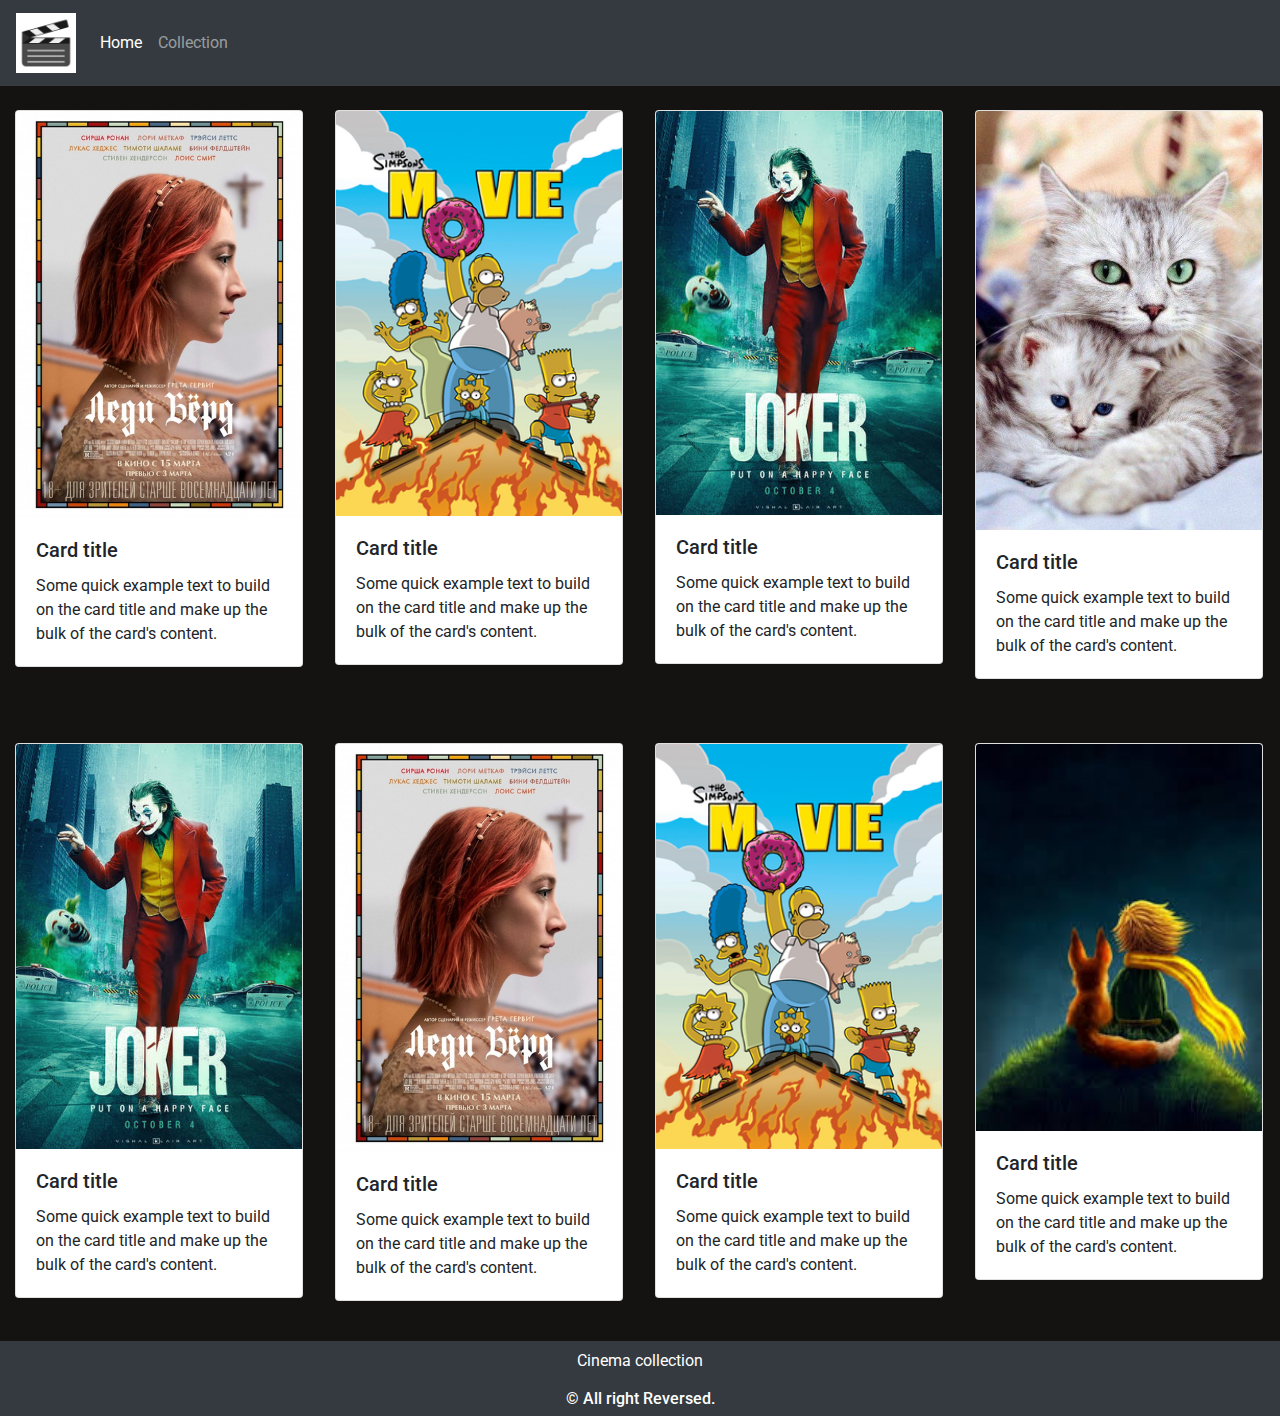
<file: html/collection.html>
<!doctype html>
<html lang="en">
<head>
    <!-- Required meta tags -->
    <meta charset="utf-8">
    <meta name="viewport" content="width=device-width, initial-scale=1, shrink-to-fit=no">

    <!-- Bootstrap CSS -->
    <link rel="stylesheet" href="https://stackpath.bootstrapcdn.com/bootstrap/4.5.2/css/bootstrap.min.css" integrity="sha384-JcKb8q3iqJ61gNV9KGb8thSsNjpSL0n8PARn9HuZOnIxN0hoP+VmmDGMN5t9UJ0Z" crossorigin="anonymous">
    <link rel='stylesheet' href="../css/index.css">
    <link href="https://fonts.googleapis.com/css2?family=Kumbh+Sans&display=swap" rel="stylesheet">
    <title>Collection</title>
</head>
<body>
<header>
    <nav class="navbar navbar-expand-lg navbar-dark bg-dark">
        <a class="navbar-brand" href="index.html">  <img src="../img/logo2.jpg" class="logo" alt=""></a>
        <button class="navbar-toggler" type="button" data-toggle="collapse" data-target="#navbarSupportedContent" aria-controls="navbarSupportedContent" aria-expanded="false" aria-label="Toggle navigation">
            <span class="navbar-toggler-icon"></span>
        </button>

        <div class="collapse navbar-collapse" id="navbarSupportedContent">
            <ul class="navbar-nav mr-auto">
                <li class="nav-item active">
                    <a class="nav-link" href="index.html">Home <span class="sr-only">(current)</span></a>
                </li>
                <li class="nav-item">
                    <a class="nav-link" href="collection.html">Collection</a>
                </li>
            </ul>
        </div>
    </nav>
</header>

<div class="container-fluid">
    <div class="row row1">
        <div class="col">
            <div class="card card1">
                <img src="../img/Lady_Bird_(film).jpg" class="card-img-top" alt="...">
                <div class="card-body">
                    <h5 class="card-title">Card title</h5>
                    <p class="card-text">Some quick example text to build on the card title and make up the bulk of the card's content.</p>
                </div>
            </div>
        </div>
        <div class="col">
            <div class="card card1" >
                <img src="../img/simpson_film.png" class="card-img-top" alt="...">
                <div class="card-body">
                    <h5 class="card-title">Card title</h5>
                    <p class="card-text">Some quick example text to build on the card title and make up the bulk of the card's content.</p>
                </div>
            </div>
        </div>
        <div class="col">
            <div class="card card1" >
                <img src="../img/joker.jpg" class="card-img-top" alt="...">
                <div class="card-body">
                    <h5 class="card-title">Card title</h5>
                    <p class="card-text">Some quick example text to build on the card title and make up the bulk of the card's content.</p>
                </div>
            </div>
        </div>
        <div class="col">
            <div class="card card1" >
                <img src="../img/movie.jpg" class="card-img-top" alt="...">
                <div class="card-body">
                    <h5 class="card-title">Card title</h5>
                    <p class="card-text">Some quick example text to build on the card title and make up the bulk of the card's content.</p>
                </div>
            </div>
        </div>
    </div>
    <div class="row row1">
        <div class="col">
            <div class="card card1" >
                <img src="../img/joker.jpg" class="card-img-top" alt="...">
                <div class="card-body">
                    <h5 class="card-title">Card title</h5>
                    <p class="card-text">Some quick example text to build on the card title and make up the bulk of the card's content.</p>
                </div>
            </div>
        </div>
        <div class="col">
            <div class="card card1">
                <img src="../img/Lady_Bird_(film).jpg" class="card-img-top" alt="...">
                <div class="card-body">
                    <h5 class="card-title">Card title</h5>
                    <p class="card-text">Some quick example text to build on the card title and make up the bulk of the card's content.</p>
                </div>
            </div>
        </div>
        <div class="col">
            <div class="card card1">
                <img src="../img/simpson_film.png" class="card-img-top" alt="...">
                <div class="card-body">
                    <h5 class="card-title">Card title</h5>
                    <p class="card-text">Some quick example text to build on the card title and make up the bulk of the card's content.</p>
                </div>
            </div>
        </div>
        <div class="col">
            <div class="card card1">
                <img src="../img/card.jfif" class="card-img-top" alt="...">
                <div class="card-body">
                    <h5 class="card-title">Card title</h5>
                    <p class="card-text">Some quick example text to build on the card title and make up the bulk of the card's content.</p>
                </div>
            </div>
        </div>
    </div>
</div>






<!-- Optional JavaScript -->
<!-- jQuery first, then Popper.js, then Bootstrap JS -->
<script src="https://code.jquery.com/jquery-3.5.1.slim.min.js" integrity="sha384-DfXdz2htPH0lsSSs5nCTpuj/zy4C+OGpamoFVy38MVBnE+IbbVYUew+OrCXaRkfj" crossorigin="anonymous"></script>
<script src="https://cdn.jsdelivr.net/npm/popper.js@1.16.1/dist/umd/popper.min.js" integrity="sha384-9/reFTGAW83EW2RDu2S0VKaIzap3H66lZH81PoYlFhbGU+6BZp6G7niu735Sk7lN" crossorigin="anonymous"></script>
<script src="https://stackpath.bootstrapcdn.com/bootstrap/4.5.2/js/bootstrap.min.js" integrity="sha384-B4gt1jrGC7Jh4AgTPSdUtOBvfO8shuf57BaghqFfPlYxofvL8/KUEfYiJOMMV+rV" crossorigin="anonymous"></script>
<!-- Footer -->
<section id="footer">
    <div class="container">
        <div class="row">
            <div class="col-xs-12 col-sm-12 col-md-12 mt-2 mt-sm-2 text-center text-white">
                <p> Cinema collection  </p>
                <p class="h6">© All right Reversed.</p>
            </div>
            <hr>
        </div>
    </div>
</section>
<!-- ./Footer -->
</body>
</html>
</file>
<file: index.css>
@import url('https://fonts.googleapis.com/css2?family=Roboto:wght@400;700&display=swap');
body{
    background-color: #141311;
    margin-bottom: 60px;
}

.logo{
    width: 3em;
    height: auto;
}
.btnSign{
    background-color: #f7c94a;
    margin-right: 1em;
}
.container-fluid1{
    background: url(./img/movie-h.jpg);
    background-position: center;
    background-size: cover;
    width: 100%;
    height: 100vh;
    color: #ffc526;
    font-family: 'Kumbh Sans', sans-serif;
}
.imgDesc{
    width: 70%;
    height: auto;
}
.Desc{
    background-color:  #141311;
    margin-left: 5em;
    margin-right:5em;
}
.row1{
    padding-top: 1.5em;
    padding-bottom: 2.5em;
}
.title1{
    padding-bottom: 0.5em;
}
.formIn{
    font-family: 'Kumbh Sans', sans-serif;
}
.margin-item{
    margin-left: 10vh;
    padding-top: 30vh;

}
a{
    text-decoration: none;
    color: black;
}
a:hover {
    text-decoration: none;
    color: black;
}
.card1{
    width: 18rem;
}
.centerBtn{
    margin-left: 50%;
    background-color: #f7c94a;
}
.marginal{
    margin-top: 5vh;
    margin-bottom: 2.5vh;
}
html {
    position: relative;
    min-height: 100%;
}
#footer {
    position: absolute;
    bottom: 0;
    width: 100%;
    /* Set the fixed height of the footer here */
    height: 10%;
    background: #343a40!important;
}

.round {
    margin-right: 30%;
    margin-left: 30%;
    margin-top: 15%;
    width: 200px;
    height: 200px;
    border-radius: 100px; /* Радиус скругления */
    border: 3px solid #f7c94a; /* Параметры рамки */
    box-shadow: 0 0 7px #666; /* Параметры тени */
}
.input:required:valid {
    border-color: green;
}

.input:required:invalid {
    border-color: red;
}
</file>
<file: css/index.css>
@import url('https://fonts.googleapis.com/css2?family=Roboto:wght@400;700&display=swap');
body{
    background-color: #141311;
    height: 90%;
}

.logo{
    width: 3em;
    height: auto;
}
.btnSign{
    background-color: #f7c94a;
    margin-right: 1em;

}
.container-fluid1{
    background: url(../img/movie-h.jpg);
    background-position: center;
    background-size: cover;
    width: 100%;
    height: 100vh;
    color: #ffc526;
    font-family: 'Kumbh Sans', sans-serif;
}
.imgDesc{
    width: 70%;
    height: auto;
}
.Desc{
    background-color:  #141311;
    margin-left: 5em;
    margin-right:5em;
}
.row1{
    padding-top: 1.5em;
    padding-bottom: 2.5em;
}
.title1{
    padding-bottom: 0.5em;
}
.formIn{
    font-family: 'Kumbh Sans', sans-serif;
}
.margin-item{
    margin-left: 10vh;
    padding-top: 30vh;

}
a{
    text-decoration: none;
    color: black;
}
a:hover {
    text-decoration: none;
    color: black;
}
.card1{
    width: 18rem;
}
.centerBtn{
    margin-left: 50%;
    background-color: #f7c94a;
}
.marginal{
    margin-top: 5vh;
    margin-bottom: 2.5vh;
}
html {
    position: relative;
    min-height: 100%;
}
#footer {
    bottom: 0;
    width: 100%;
    height: 15%;
    background: #343a40!important;
}

.round {
    margin-right: 30%;
    margin-left: 30%;
    margin-top: 15%;
    width: 200px;
    height: 200px;
    border-radius: 100px; /* Радиус скругления */
    border: 3px solid #f7c94a; /* Параметры рамки */
    box-shadow: 0 0 7px #666; /* Параметры тени */
}
</file>
<file: style.css>
@import url('https://fonts.googleapis.com/css2?family=Roboto:wght@400;700&display=swap');
body{
    background-color: #141311;
    height: 90%;
}

.logo{
    width: 3em;
    height: auto;
}
.btnSign{
    background-color: #f7c94a;
    margin-right: 1em;

}
.container-fluid1{
    background: url(./img/movie-h.jpg);
    background-position: center;
    background-size: cover;
    width: 100%;
    height: 100vh;
    color: #ffc526;
    font-family: 'Kumbh Sans', sans-serif;
}
.imgDesc{
    width: 70%;
    height: auto;
}
.Desc{
    background-color:  #141311;
    margin-left: 5em;
    margin-right:5em;
}
.row1{
    padding-top: 1.5em;
    padding-bottom: 2.5em;
}
.title1{
    padding-bottom: 0.5em;
}
.formIn{
    font-family: 'Kumbh Sans', sans-serif;
}
.margin-item{
    margin-left: 10vh;
    padding-top: 30vh;

}
a{
    text-decoration: none;
    color: black;
}
a:hover {
    text-decoration: none;
    color: black;
}
.card1{
    width: 18rem;
}
.centerBtn{
    margin-left: 50%;
    background-color: #f7c94a;
}
.marginal{
    margin-top: 5vh;
    margin-bottom: 2.5vh;
}
html {
    position: relative;
    min-height: 100%;
}
#footer {
    bottom: 0;
    width: 100%;
    height: 15%;
    background: #343a40!important;
}

.round {
    margin-right: 30%;
    margin-left: 30%;
    margin-top: 15%;
    width: 200px;
    height: 200px;
    border-radius: 100px; /* Радиус скругления */
    border: 3px solid #f7c94a; /* Параметры рамки */
    box-shadow: 0 0 7px #666; /* Параметры тени */
}
</file>
